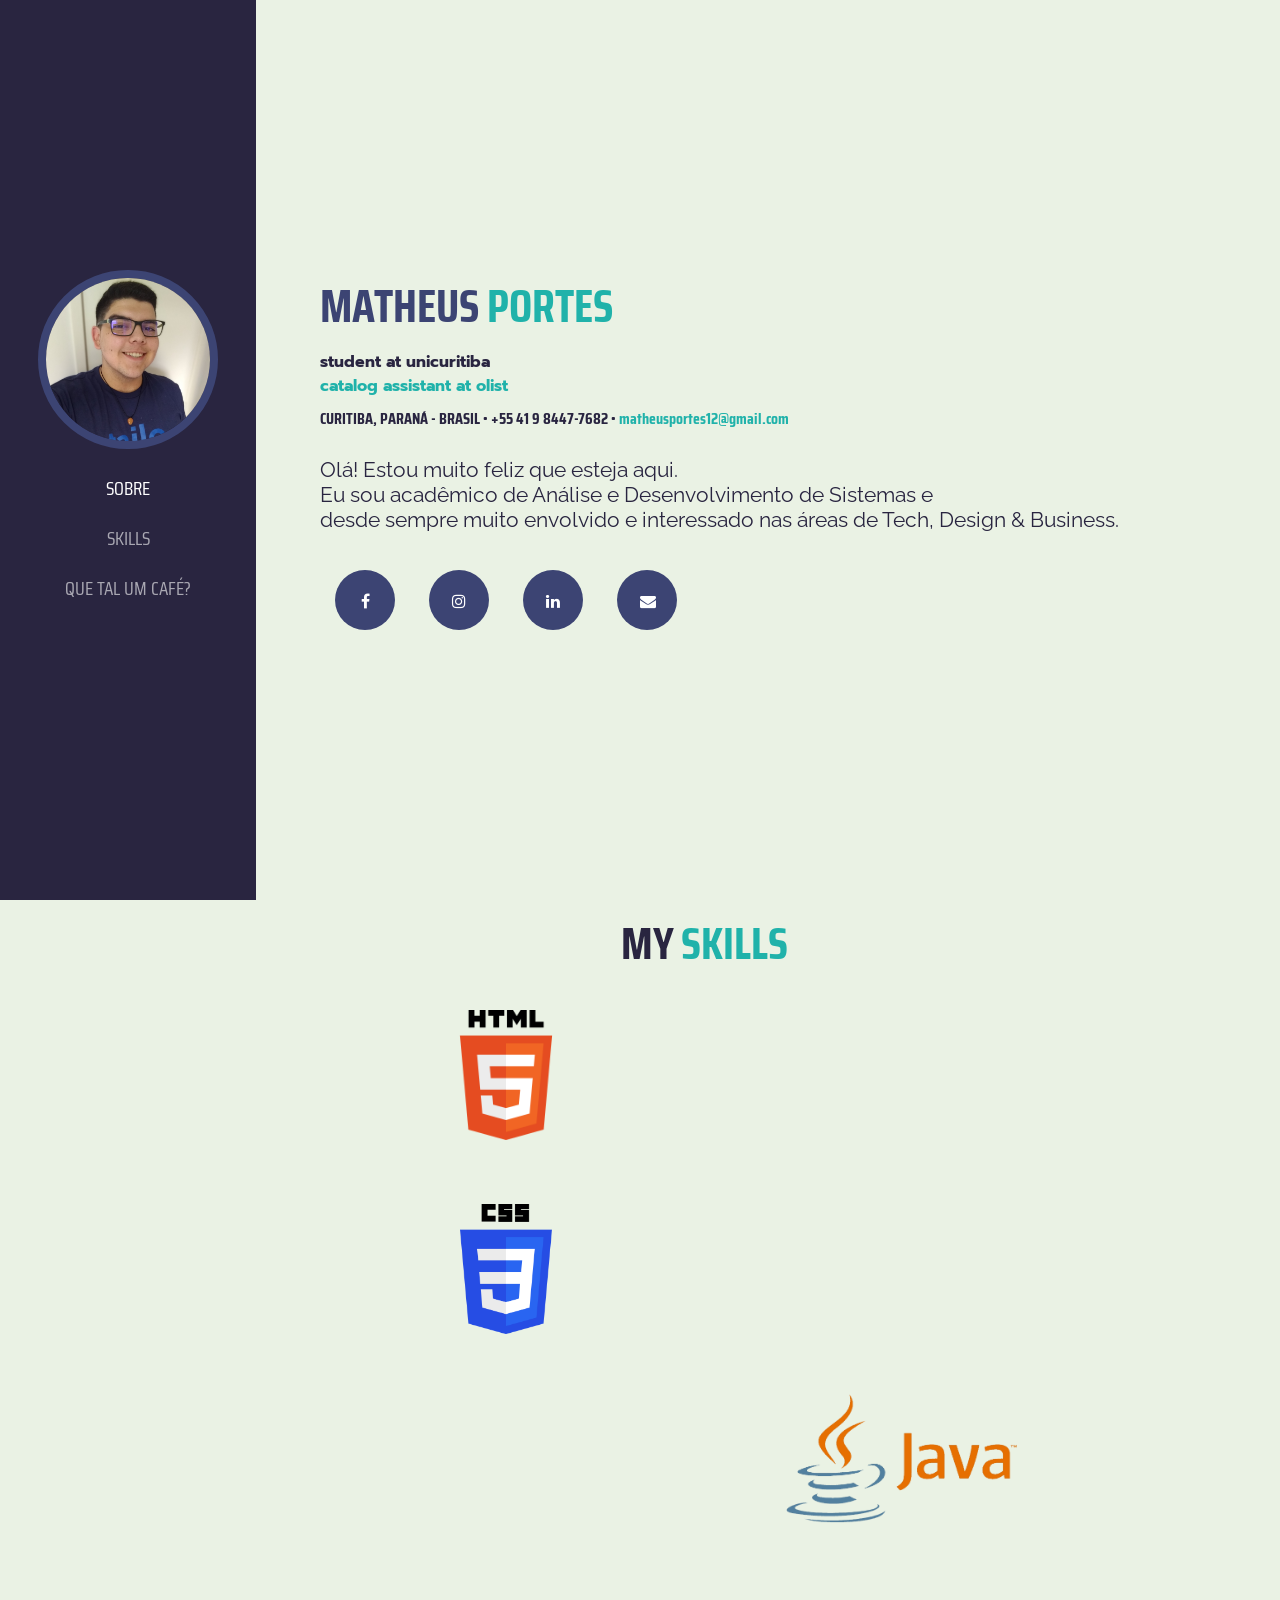
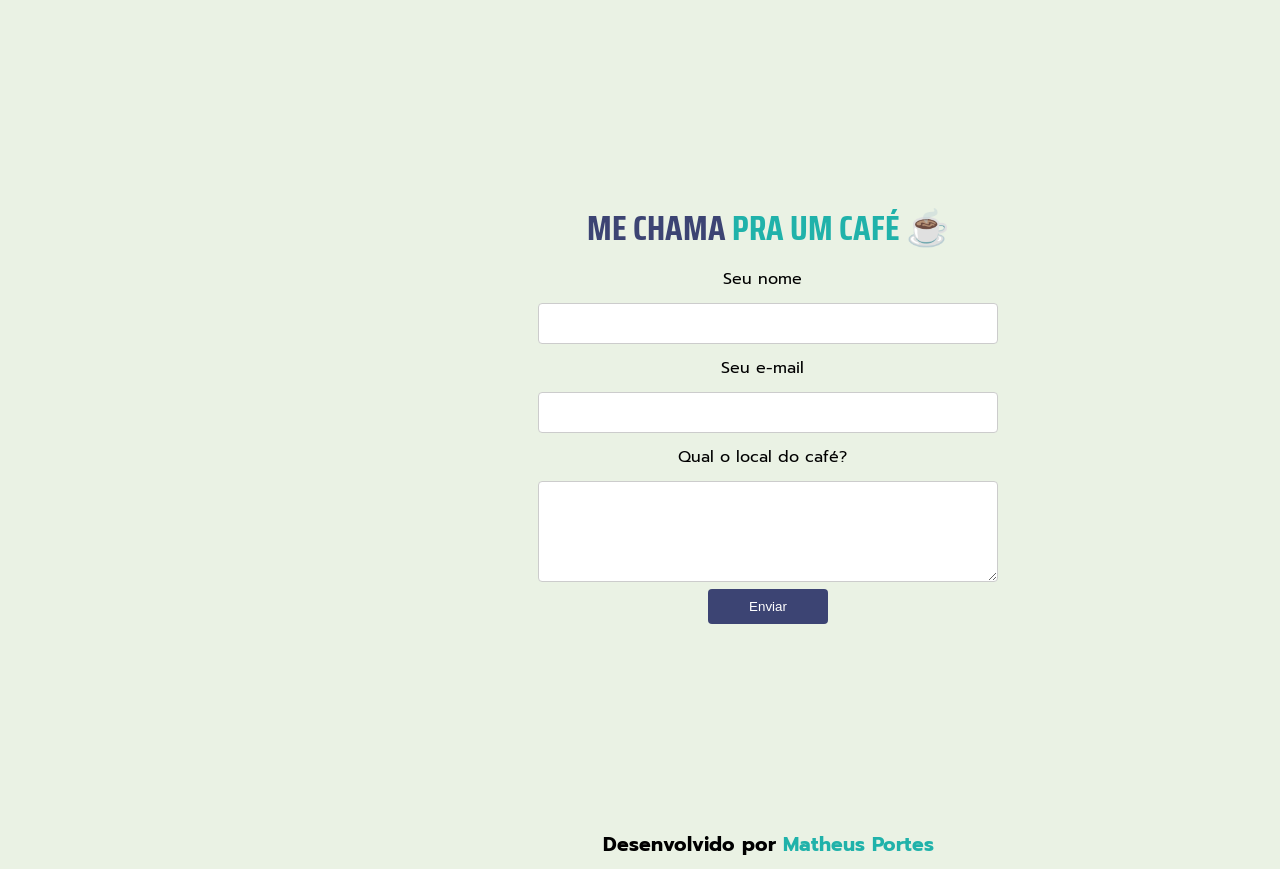
<file: index.html>
<!DOCTYPE html>
<html lang="pt-BR">

<head>
    <meta charset="UTF-8">
    <meta http-equiv="X-UA-Compatible" content="IE=edge">

    <link rel="stylesheet" href="https://fonts.googleapis.com/icon?family=Material+Icons">
    <link rel="stylesheet" href="https://cdnjs.cloudflare.com/ajax/libs/font-awesome/4.7.0/css/font-awesome.min.css">
    <link rel="shortcut icon" type="image/png" href="favicon.png" />
    <link rel="stylesheet" href="style/css_aula2.css">

    <meta name="viewport" content="width=device-width, initial-scale=1.0">
    <title>Matheus Portes &#x2728;</title>
</head>

<script type="text/JavaScript">
    function hello(){
        alert('Seja bem vindo ao meu portfólio! 😀');
    }
</script>

<body onload="hello()">

    <div class="geral" id="geral">

        <!-- essa é a barra lateral -->
        <div class="sidebar">

            <!-- essa div contempla a minha foto e o menu de navegação -->
            <div class="sidebar-p">
                <!-- minha foto -->
                <div class="img-sidebar">
                    <img src="/img/matheus.jpg" alt="">
                </div>

                <!-- menu navs -->
                <div class="menu">
                    <a class="selected" href="#geral">SOBRE</a>
                    <a href="#conteudo2">SKILLS</a>
                    <a href="#form">QUE TAL UM CAFÉ?</a>
                </div>
            </div>
        </div>
        <!-- essa é a div contendo o conteúdo -->
        <div class="conteudo" id="conteudo">
            <section class="descricao">
                <h2>MATHEUS <span>PORTES</span></h2>
                <h4 style="font-family: 'Prompt', sans-serif;">student at unicuritiba<br><span>catalog assistant at
                        olist</span></h4>
                <h4>CURITIBA, PARANÁ - BRASIL • +55 41 9 8447-7682 • <span>matheusportes12@gmail.com</span></h4><br>
                <p>Olá! Estou muito feliz que esteja aqui.<br>
                    Eu sou acadêmico de Análise e Desenvolvimento de Sistemas e
                    <br>desde sempre muito envolvido e interessado nas áreas de Tech, Design & Business.
                </p>
                <div class="icones">
                    <br><a href="https://www.facebook.com/mportesa" class="fa fa-facebook" target=”_blank”><span
                            class="tooltiptext">facebook</span></a>
                    <a href="https://www.instagram.com/mth.portes" class="fa fa-instagram" target=”_blank”><span
                            class="tooltiptext">instagram</span></a>
                    <a href="https://www.linkedin.com/in/matheusportes/" class="fa fa-linkedin" target=”_blank”><span
                            class="tooltiptext">linkedin</span></a>
                    <a href="mailto:matheusportes12@gmail.com" class="fa fa-envelope" target=”_blank”><span
                            class="tooltiptext">e-mail</span></a>
                </div>
            </section>
        </div>
        <div id="conteudo2">
            <h4>MY <span>SKILLS</span></h4><br>
            <div class="skill1">
                <div class="imgs1">
                    <img src="./img/html.png" alt="">
                </div>
            </div>
            <div class="skill2">
                <div class="imgs2">
                    <img src="./img/css.png" alt="">
                </div>
            </div>
            <div class="skill3">
                <div class="imgs3">
                    <img src="./img/java.png" alt="">
                </div>
            </div>
            <div class="skill4">
                <div class="imgs4">
                    <img src="./img/sql.png" alt="">
                </div>
            </div>
        </div>
        <div id="form">
            <h2>ME CHAMA <span>PRA UM CAFÉ &#x2615;</span></h2>
            <form action="javascript:void(0);">
                <label for="fname">Seu nome</label><br>
                <input type="text" id="finput" name="fname"><br>
                <label for=" lname">Seu e-mail</label><br>
                <input type="text" id="finput" name="lname"><br>
                <label for="local">Qual o local do café?</label><br>
                <textarea name="message" rows="5" cols="6" id="finput"></textarea><br>
                <button type="submit">Enviar</button>
            </form>
        </div>

        <footer>
            <h2>Desenvolvido por <span>Matheus Portes</span></h2>
        </footer>

    </div>

</body>

</html>
</file>
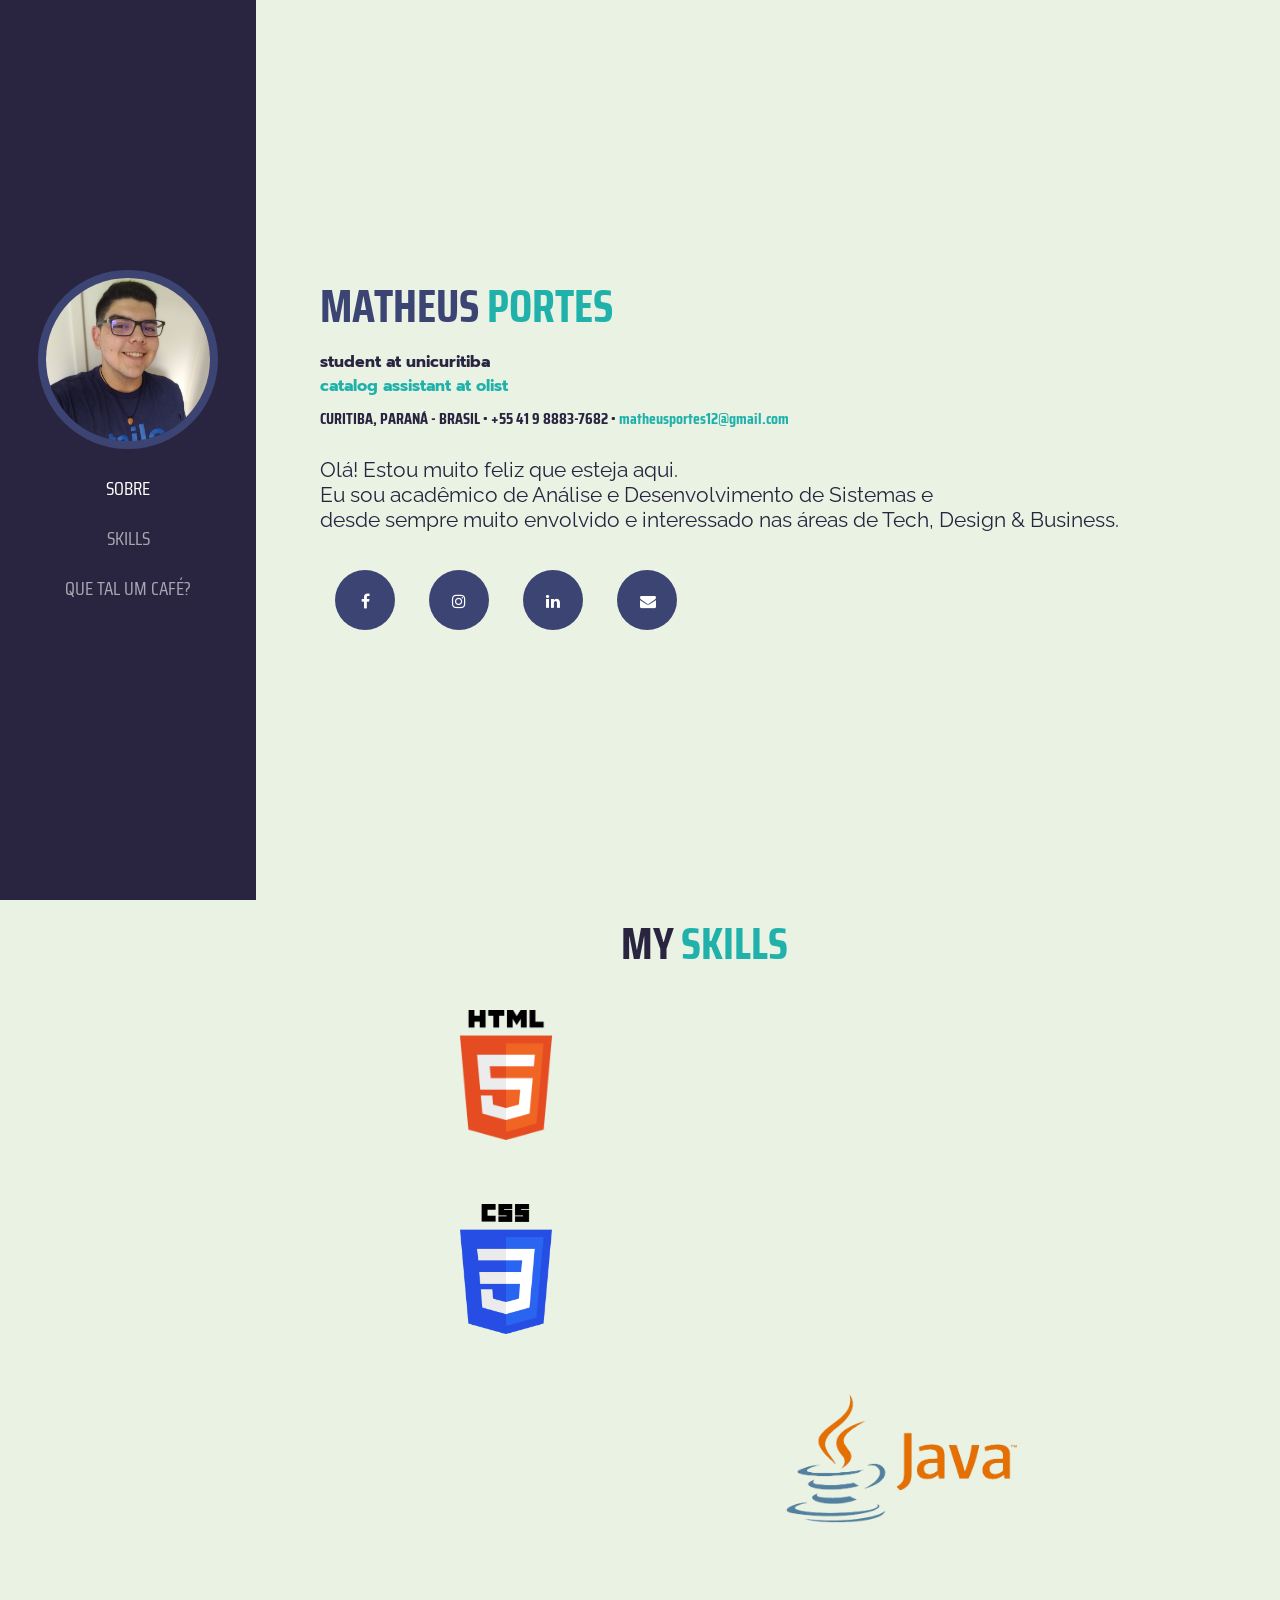
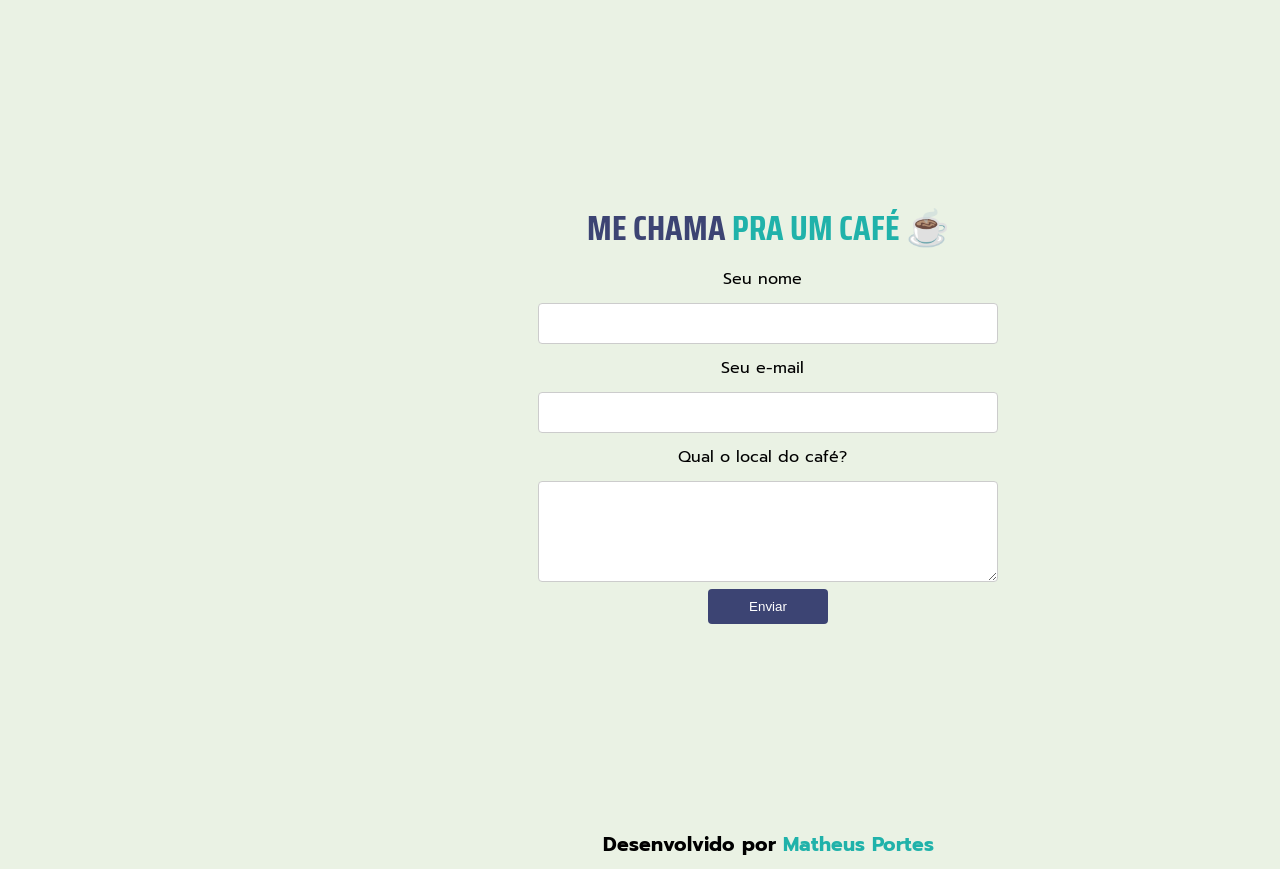
<file: aula2.html>
<!DOCTYPE html>
<html lang="pt-BR">

<head>
    <meta charset="UTF-8">
    <meta http-equiv="X-UA-Compatible" content="IE=edge">

    <link rel="stylesheet" href="https://fonts.googleapis.com/icon?family=Material+Icons">
    <link rel="stylesheet" href="https://cdnjs.cloudflare.com/ajax/libs/font-awesome/4.7.0/css/font-awesome.min.css">
    <link rel="shortcut icon" type="image/png" href="favicon.png" />
    <link rel="stylesheet" href="style/css_aula2.css">

    <meta name="viewport" content="width=device-width, initial-scale=1.0">
    <title>Matheus Portes &#x2728;</title>
</head>

<script type="text/JavaScript">
    function hello(){
        alert('Seja bem vindo ao meu portfólio! 😀');
    }
</script>

<body onload="hello()">

    <div class="geral" id="geral">

        <!-- essa é a barra lateral -->
        <div class="sidebar">

            <!-- essa div contempla a minha foto e o menu de navegação -->
            <div class="sidebar-p">
                <!-- minha foto -->
                <div class="img-sidebar">
                    <img src="/img/matheus.jpg" alt="">
                </div>

                <!-- menu navs -->
                <div class="menu">
                    <a class="selected" href="#geral">SOBRE</a>
                    <a href="#conteudo2">SKILLS</a>
                    <a href="#form">QUE TAL UM CAFÉ?</a>
                </div>
            </div>
        </div>
        <!-- essa é a div contendo o conteúdo -->
        <div class="conteudo" id="conteudo">
            <section class="descricao">
                <h2>MATHEUS <span>PORTES</span></h2>
                <h4 style="font-family: 'Prompt', sans-serif;">student at unicuritiba<br><span>catalog assistant at
                        olist</span></h4>
                <h4>CURITIBA, PARANÁ - BRASIL • +55 41 9 8883-7682 • <span>matheusportes12@gmail.com</span></h4><br>
                <p>Olá! Estou muito feliz que esteja aqui.<br>
                    Eu sou acadêmico de Análise e Desenvolvimento de Sistemas e
                    <br>desde sempre muito envolvido e interessado nas áreas de Tech, Design & Business.
                </p>
                <div class="icones">
                    <br><a href="https://www.facebook.com/mportesa" class="fa fa-facebook" target=”_blank”><span
                            class="tooltiptext">facebook</span></a>
                    <a href="https://www.instagram.com/mth.portes" class="fa fa-instagram" target=”_blank”><span
                            class="tooltiptext">instagram</span></a>
                    <a href="https://www.linkedin.com/in/matheusportes/" class="fa fa-linkedin" target=”_blank”><span
                            class="tooltiptext">linkedin</span></a>
                    <a href="mailto:matheusportes12@gmail.com" class="fa fa-envelope" target=”_blank”><span
                            class="tooltiptext">e-mail</span></a>
                </div>
            </section>
        </div>
        <div id="conteudo2">
            <h4>MY <span>SKILLS</span></h4><br>
            <div class="skill1">
                <div class="imgs1">
                    <img src="./img/html.png" alt="">
                </div>
            </div>
            <div class="skill2">
                <div class="imgs2">
                    <img src="./img/css.png" alt="">
                </div>
            </div>
            <div class="skill3">
                <div class="imgs3">
                    <img src="./img/java.png" alt="">
                </div>
            </div>
            <div class="skill4">
                <div class="imgs4">
                    <img src="./img/sql.png" alt="">
                </div>
            </div>
        </div>
        <div id="form">
            <h2>ME CHAMA <span>PRA UM CAFÉ &#x2615;</span></h2>
            <form action="javascript:void(0);">
                <label for="fname">Seu nome</label><br>
                <input type="text" id="finput" name="fname"><br>
                <label for=" lname">Seu e-mail</label><br>
                <input type="text" id="finput" name="lname"><br>
                <label for="local">Qual o local do café?</label><br>
                <textarea name="message" rows="5" cols="6" id="finput"></textarea><br>
                <button type="submit">Enviar</button>
            </form>
        </div>

        <footer>
            <h2>Desenvolvido por <span>Matheus Portes</span></h2>
        </footer>

    </div>

</body>

</html>
</file>
<file: style/css_aula2.css>
@import url('https://fonts.googleapis.com/css2?family=Prompt:wght@100&display=swap');
@import url('https://fonts.googleapis.com/css2?family=Prompt&display=swap');
@import url('https://fonts.googleapis.com/css2?family=Raleway:wght@300&display=swap');
@import url('https://fonts.googleapis.com/css2?family=Saira+Condensed:wght@300&display=swap');


*{
    margin: 0;
    padding: 0;
    box-sizing: border-box;
    scroll-behavior: smooth;
}

html, body{
    height: 100%;
    background-color: #EAF2E4;
}

.geral{
    display: flex;
}

.sidebar{
    width: 20%;
    height: 100%;
    position: fixed;
    background-color: #292540;
}

.sidebar-p{
    position: absolute;
    top: 30%;
    transform: rotateY(-50%);
}
.img-sidebar{
    text-align: center;
}
.img-sidebar img{
    width: 70%;
    border-radius: 50%;
    border: 8px solid #3C4473;
}

.menu{
    margin: 20px 0;
    text-align: center;
    position: relative;
    text-align: center;
}

.menu a{
    color: white;
    opacity: 0.6;
    font-size: 19px;
    font-family: 'Saira Condensed';
    text-decoration: none;
    display: block;
    margin-bottom: 20px;
}
.menu a.selected{
    opacity: 1;
}

.conteudo{
    position: absolute;
    left: 20%;
    width: 80%;
    overflow-y: auto;
    padding: 0 5%;
    top: 30%;
}

#conteudo2{
    position: absolute;
    left: 15%;
    width: 80%;
    height: 70%;
    overflow-y: auto;
    padding: 0 5%;
    top: 100%;
    text-align: center;
}

.skill1{
  width:500px;
  float:left;
  justify-items: center;
  text-align: center;
  font-family: 'Saira Condensed', sans-serif;
  font-size: 20px;
  margin-bottom: 50px;
}

.imgs1, .imgs2{
    justify-content: center;
    margin-top: 5px;
}

.skill2{
  width: 500px;
  float:left;
  justify-items: center;
  text-align: center;
  font-family: 'Saira Condensed', sans-serif;
  font-size: 20px;
  margin-bottom: 50px;
}

.skill3{
    width: 500px;
    float:right;
    justify-items: center;
    text-align: center;
    font-family: 'Saira Condensed', sans-serif;
    font-size: 20px;
}

.skill4{
    width: 500px;
    float:left;
    justify-items: center;
    text-align: center;
    font-family: 'Saira Condensed', sans-serif;
    font-size: 20px;
}
#conteudo2 img{
    height: 130px;
}

#conteudo2 h4{
    color: #292540;
    font-family: 'Saira Condensed', sans-serif;
    font-size: 45px;
    margin: 8px 0;
}
#conteudo2 h4 > span{
    color: lightseagreen
}

#form{
    position: absolute;
    left: 20%;
    top: 200%;
    width: 80%;
    height: 450px;
    text-align: center;
    font-family: 'Prompt', sans-serif;
}

#form h2{
    color: #3C4473;
    font-family: 'Saira Condensed', sans-serif;
    font-size: 35px;
}
#form h2 > span{
    color: lightseagreen;
}

input[type=text], select, textarea{
    width: 45%;
    padding: 12px;
    border: 1px solid #ccc;
    border-radius: 4px;
    resize: vertical;
    text-align: left;
}

#form button{
    text-decoration: none;
    color: white;
    background-color: #3C4473;
    width: 120px;
    height: 35px;
    text-align: center;
    border: none;
    border-radius: 4px;
    cursor: pointer;
}

#form button:hover{
    background-color: lightseagreen;
}
  
label {
    padding: 12px 12px 12px 0;
    display: inline-block;
}

section.descricao h2{
    color: #3C4473;
    font-family: 'Saira Condensed', sans-serif;
    font-size: 46px;
}
section.descricao h2 > span{
    color: lightseagreen;
}

section.descricao h4{
    color: #292540;
    font-family: 'Saira Condensed', sans-serif;
    font-size: 16px;
    margin: 8px 0;
}
section.descricao h4 > span{
    color: lightseagreen
}

section.descricao p{
    font-family: 'Raleway', sans-serif;
    color: #292540;
    font-size: 21px;
    text-align: left;
}

.icones{
    margin-top: 20px;
}

.fa {
    text-decoration: none;
    color: white;
    background-color: #3C4473;
    padding: 23px;
    width: 60px;
    height: 60px;
    border-radius: 40px;
    display: inline-block;
    margin: 0 15px;
    text-align: center;
  }
  
  /* Add a hover effect if you want */
  .fa:hover {
    opacity: 0.7;
    background-color: lightseagreen;

  }


  .fa {
    position: relative;
    display: inline-block;
  }
  
  .fa .tooltiptext {
    visibility: hidden;
    width: 150px;
    color: #3C4473;
    font-family: 'Prompt', sans-serif;
    text-align: center;
    border-radius: 6px;
    padding: 7px 0;
    bottom: 100%;
    left: 50%;
    margin-left: -75px; /* Usar metade do width pra poder centralizar o texto */
    position: absolute;
    z-index: 1;
  }
  
  .fa:hover .tooltiptext {
    visibility: visible;
  }

footer{
    position: absolute;
    left: 20%;
    top: 270%;
    width: 80%;
    text-align: center;
    font-family: 'Prompt', sans-serif;
    font-size: small;
}

footer h2{
    margin-bottom: 10px;
}

footer span{
    color: lightseagreen;
}
</file>
